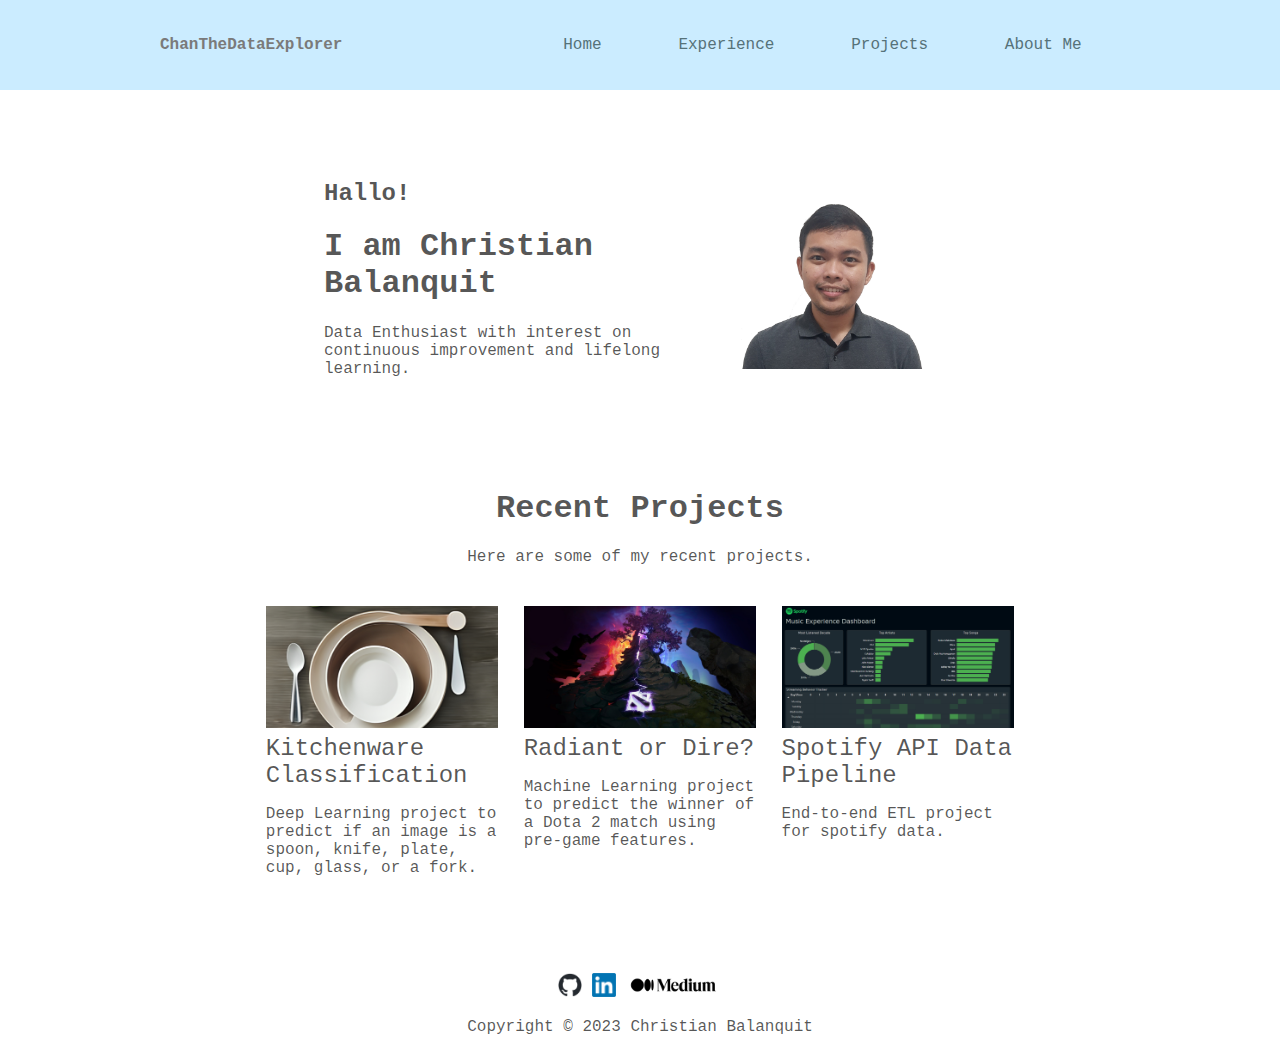
<file: index.html>
<!DOCTYPE html>
<html>

<head>
    <!-- Google tag (gtag.js) -->
    <script async src="https://www.googletagmanager.com/gtag/js?id=G-8TN2FYH6JR"></script>
    <script>
        window.dataLayer = window.dataLayer || [];
        function gtag(){dataLayer.push(arguments);}
        gtag('js', new Date());

        gtag('config', 'G-8TN2FYH6JR');
    </script>

    <title>Home: Christian Balanquit</title>
    <link rel="stylesheet" href="templates/main.css">
</head>

<style>

p {
    vertical-align: middle;
}

img {
    max-width: 100%;
}

.thumb {
    cursor: pointer;
    text-decoration: none;
    transition: all 0.2s ease-in-out;
    color: rgba(0, 0, 0, 0.658);
    font-size: 1.5em;
}

.thumb-content:hover {
    width: 100%;

    transform: scale(1.05);
    transition: all 0.2s ease-in-out;
}

.thumb:hover {
    background-color: #002a4e;
    color: rgb(255, 255, 255);
}

@media (max-width: 68em) {
    .intro-card {
        display: grid;
        grid-template-columns: repeat( 1, 1fr);

        margin-top: 10em;
        margin-bottom: 6em;
        margin-left: 10%;
        margin-right: 10%;

        align-items: center;
    }
    .intro-text {
        grid-column: 1;
        text-align: center;
    }
    .intro-image {
        grid-column: 1;
    }
    .intro-profile-image {
        display: none;
    }

    .thumb-content {
        margin-bottom: 0em;
    }

    .recent-content-container {
        display: grid;
        grid-template-columns: repeat( 1, 1fr);

        margin-bottom: 5em;
        margin-left: 10%;
        margin-right: 10%;
    }
    .recent-content-1 {
        grid-column: 1;
        margin-bottom: 2em;
    }
    .recent-content-2 {
        grid-column: 1;
        margin-bottom: 2em;
    }
    .recent-content-3 {
        grid-column: 1;
        margin-bottom: 2em;
    }
}

@media screen and (min-width: 68em) {
    .intro-card {
        display: grid;
        grid-template-columns: repeat( 5, 1fr);
        grid-column-gap: 2%;

        margin-top: 10em;
        margin-bottom: 6em;

        align-items: center;
    }
    .intro-text {
        grid-column: 1/4;
        text-align: left;
    }
    .intro-image {
        grid-column: 4/6;
    }
    .intro-profile-image {
        vertical-align: middle;
        width: 75%;
    }

    .thumb-content {
        margin-bottom: 0.5em;
    }

    .recent-content-container {
        display: grid;
        grid-template-columns: repeat( 5, 1fr);
        grid-column-gap: 2%;

        margin-bottom: 5em;
    }
    .recent-content-1 {
        grid-column: 2/3;
    }
    .recent-content-2 {
        grid-column: 3/4;
    }
    .recent-content-3 {
        grid-column: 4/5;
    }
}
</style>

<body>
    <header id="header" class="section-header">
        <div class="container main-menu">
            <nav class="navbar">
                <a class="logo" href='index.html'>ChanTheDataExplorer</a>
                <ul class="nav-menu">
                    <li class="menu-nav-list"><a class="active link" href="index.html">Home</a></li>
                    <li class="menu-nav-list"><a class="link" href="experience.html">Experience</a></li>
                    <li class="menu-nav-list"><a class="link" href="projects.html">Projects</a></li>
                    <!--
                        <li class="menu-nav-list"><a class="link" href="blogs.html">Blogs</a></li>
                        FOR NEXT IMPLEMENTATION
                    -->
                    <li class="menu-nav-list"><a class="link" href="about.html">About Me</a></li>
                </ul>
                <div class="hamburger">
                    <span class="bar"></span>
                    <span class="bar"></span>
                    <span class="bar"></span>
                </div>
            </nav>
        </div>
    </header>



    <section id="intro" class="section-contents">
        <div class="intro-card">
            <div class="intro-text">
                <h2>Hallo!</h2>
                <h1>I am Christian Balanquit</h1>
                <span class="paragraphs-intro">
                    <p>
                        Data Enthusiast with interest on continuous improvement and lifelong learning.
                    </p>
                </span>
            </div>
            <div class="intro-image">
                <img class="intro-profile-image" src="images/2x2_ChristianBalanquit.png">
            </div>
        </div>
    </section>

    <section id="contents" class="section-wrapper-content">

        <div class="project-home">

            <div class="content-header">
                <h1>Recent Projects</h1>
                <p>Here are some of my recent projects.</p>
            </div>

            <div class="recent-content-container">

                <div class="recent-content-1">
                    <div class="thumb-content">
                        <a class="thumb" href="https://github.com/ChanTheDataExplorer/mlzoomcamp_capstone1_chan.git" target="_blank">
                            <img class="content-image" src="images/kitchenware-image.jpg">
                            Kitchenware Classification
                        </a>
                    </div>
                    <p>
                        Deep Learning project to predict if an image is a spoon, knife, plate, cup, glass, or a fork.
                    </p>
                </div>

                <div class="recent-content-2">
                    <div class="thumb-content">
                        <a class="thumb" href="https://github.com/ChanTheDataExplorer/MLProject_Dota2" target="_blank">
                            <img class="thumb" src="images/radiant_dire.jpg">
                            Radiant or Dire?
                        </a>
                    </div>
                    <p>
                        Machine Learning project to predict the winner of a Dota 2 match using pre-game features.
                    </p>
                </div>

                <div class="recent-content-3">
                    <div class="thumb-content">
                        <a class="thumb" href="https://github.com/ChanTheDataExplorer/spotify-project-repo" target="_blank">
                            <img class="content-image" src="images/spotify-etl.jpg">
                            Spotify API Data Pipeline
                        </a>
                    </div>
                    <p>
                        End-to-end ETL project for spotify data.
                    </p>
                </div>
            </div>
        </div>
        
    </section>

    <!--FOR NEXT RELEASE
    <section id="content" class="section-wrapper-content">
        <div class="content-header">
            <h1>Recent Blogs</h1>
            <p>Under Construction.</p>
        </div>
    </section>

    
    <section id="connect" class="section-wrapper-content">
        <div class="content-header">
            <h1>Send a mail</h1>
            <p>Feel free to message me.</p>
        </div>
        <div class="connect-container">
            <div class="form-container">
                <div class="mail-form-top">
                    <div class="mail-form-info">
                        <label for="fname">Name:</label>
                        <input type="text" id="fname" name="fname">
                        <label for="fname">email:</label>
                        <input type="text" id="fname" name="fname">
                    </div>
                    <button>Send mail</button>
                </div>
                <div class="mail-form-message">
                    <textarea rows="10" cols="74" name="comment">
                    </textarea>
                </div>
            </div>
        </div>
    </section>
    -->

    <footer>
        <div class="footer-container">
            <div class="platform-container">
                <a class="platform-links" href="https://github.com/ChanTheDataExplorer" target="_blank">
                    <img class="platform-images" src="images/github.png">
                </a>
                <a class="platform-links" href="https://www.linkedin.com/in/cbbalanquit" target="_blank">
                    <img class="platform-images" src="images/linkedin.png">
                </a>
                <a class="platform-links" href="https://medium.com/@balanquitchristian13" target="_blank">
                    <img class="platform-images-medium" src="images/medium.png">
                </a>
            </div>
        </div>
        <p>Copyright © 2023 Christian Balanquit</p>
    </footer>

    <script src="scripts/main.js"></script>
</body>
</html>
</file>
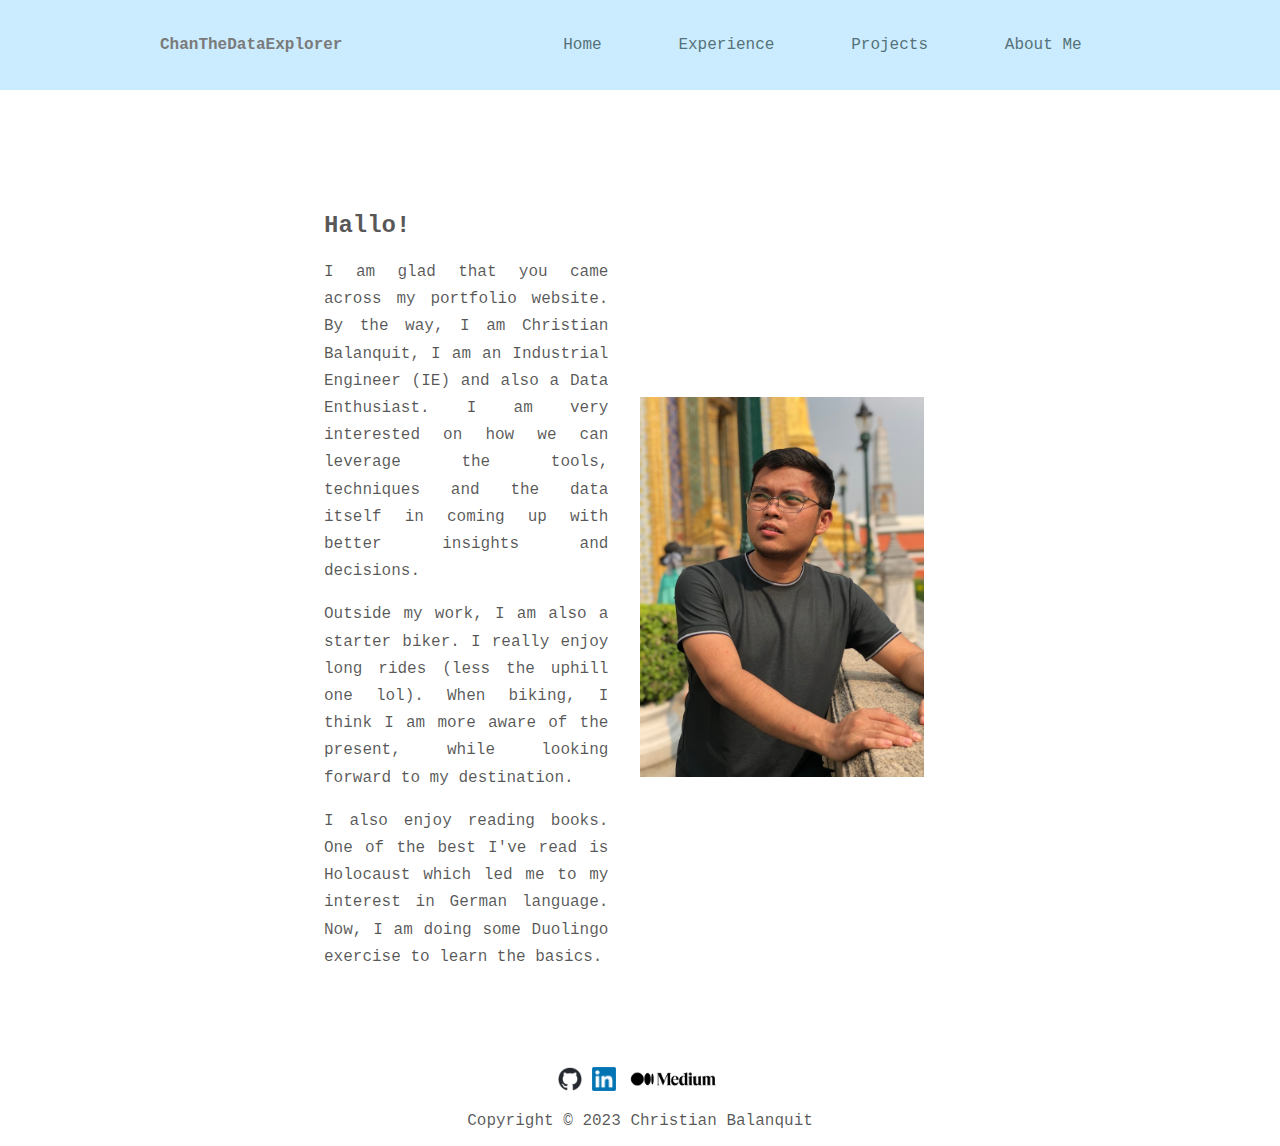
<file: about.html>
<!DOCTYPE html>
<html>
    <head>
        <!-- Google tag (gtag.js) -->
        <script async src="https://www.googletagmanager.com/gtag/js?id=G-8TN2FYH6JR"></script>
        <script>
            window.dataLayer = window.dataLayer || [];
            function gtag(){dataLayer.push(arguments);}
            gtag('js', new Date());

            gtag('config', 'G-8TN2FYH6JR');
        </script>

        <title>About Me: Christian Balanquit</title>
        <link rel="stylesheet" href="templates/main.css">
    </head>
    <style>
        @media (min-width: 68em) {
            .aboutme-personal {
                display: grid;
                width: 50%;
                grid-template-columns: 45% 50%;
                gap:5%;

                margin-top: 12em;
                margin-bottom: 5em;
                margin-inline: auto;
                
                justify-content: center;
                align-items: center;
            }

            .aboutme-personal-content {
                max-width: 100%;
                grid-column: 1;
                text-align:justify;

                line-height: 1.7em;
            }

            .aboutme-photo {
                grid-column: 2;
                height: auto;
                width: 90%
            }

            .aboutme-photo img {
                max-width: 100%;
            }
        }

        @media (max-width: 68em) {
            .aboutme-personal {
                display: block;
                width: 75%;

                margin-top: 30%;
                margin-bottom: 5em;
                margin-inline: auto;
                
                justify-content: center;
                align-items: center;

                font-size: 1.5em;
            }

            .aboutme-personal-content {
                text-align:justify;

                line-height: 1.2em;

                justify-content: center;
                align-items: center;
            }

            .aboutme-photo {
                width: 100%;
                justify-content: center;
                align-items: center;
            }

            .aboutme-photo img {
                max-width: 100%;
                justify-content: center;
                align-items: center;
            }
        }
        
    </style>
    <body>
        <!--Header-->
        <header id="header" class="section-header">
            <div class="container main-menu">
                <nav class="navbar">
                    <a class="logo" href='index.html'>ChanTheDataExplorer</a>
                    <ul class="nav-menu">
                        <li class="menu-nav-list"><a class="active link" href="index.html">Home</a></li>
                        <li class="menu-nav-list"><a class="link" href="experience.html">Experience</a></li>
                        <li class="menu-nav-list"><a class="link" href="projects.html">Projects</a></li>
                        <!--
                            <li class="menu-nav-list"><a class="link" href="blogs.html">Blogs</a></li>
                            FOR NEXT IMPLEMENTATION
                        -->
                        <li class="menu-nav-list"><a class="link" href="about.html">About Me</a></li>
                    </ul>
                    <div class="hamburger">
                        <span class="bar"></span>
                        <span class="bar"></span>
                        <span class="bar"></span>
                    </div>
                </nav>
            </div>
        </header>

        <!--About Me-->
        <section id="content" class="section-wrapper-content">
            <div class="aboutme-personal">
                <div class="aboutme-personal-content">
                    <h2>
                        Hallo!
                    </h2>
                    <p>
                        I am glad that you came across my portfolio website. 
                        By the way, I am Christian Balanquit, I am an Industrial Engineer (IE) and
                        also a Data Enthusiast. I am very interested on how we can leverage the tools, 
                        techniques and the data itself in coming up with better insights and decisions.
                    </p>
                    <p>
                        Outside my work, I am also a starter biker. I really enjoy long rides (less the uphill one  lol).
                        When biking, I think I am more aware of the present, while looking forward to my destination.

                    </p>
                    <p>
                        I also enjoy reading books. One of the best I've read is Holocaust which led me to my interest 
                        in German language. Now, I am doing some Duolingo exercise to learn the basics.
                    </p>
                </div>
                <div class = "aboutme-photo">
                    <img class="aboutme-image" src="images/chan_image.jpg">
                </div>
            </div>
        </section>

        <footer>
            <div class="footer-container">
                <div class="platform-container">
                    <a class="platform-links" href="https://github.com/ChanTheDataExplorer" target="_blank">
                        <img class="platform-images" src="images/github.png">
                    </a>
                    <a class="platform-links" href="https://www.linkedin.com/in/cbbalanquit" target="_blank">
                        <img class="platform-images" src="images/linkedin.png">
                    </a>
                    <a class="platform-links" href="https://medium.com/@balanquitchristian13" target="_blank">
                        <img class="platform-images-medium" src="images/medium.png">
                    </a>
                </div>
            </div>
            <p>Copyright © 2023 Christian Balanquit</p>
        </footer>

        <script src="scripts/main.js"></script>
    </body>
</html>
</file>
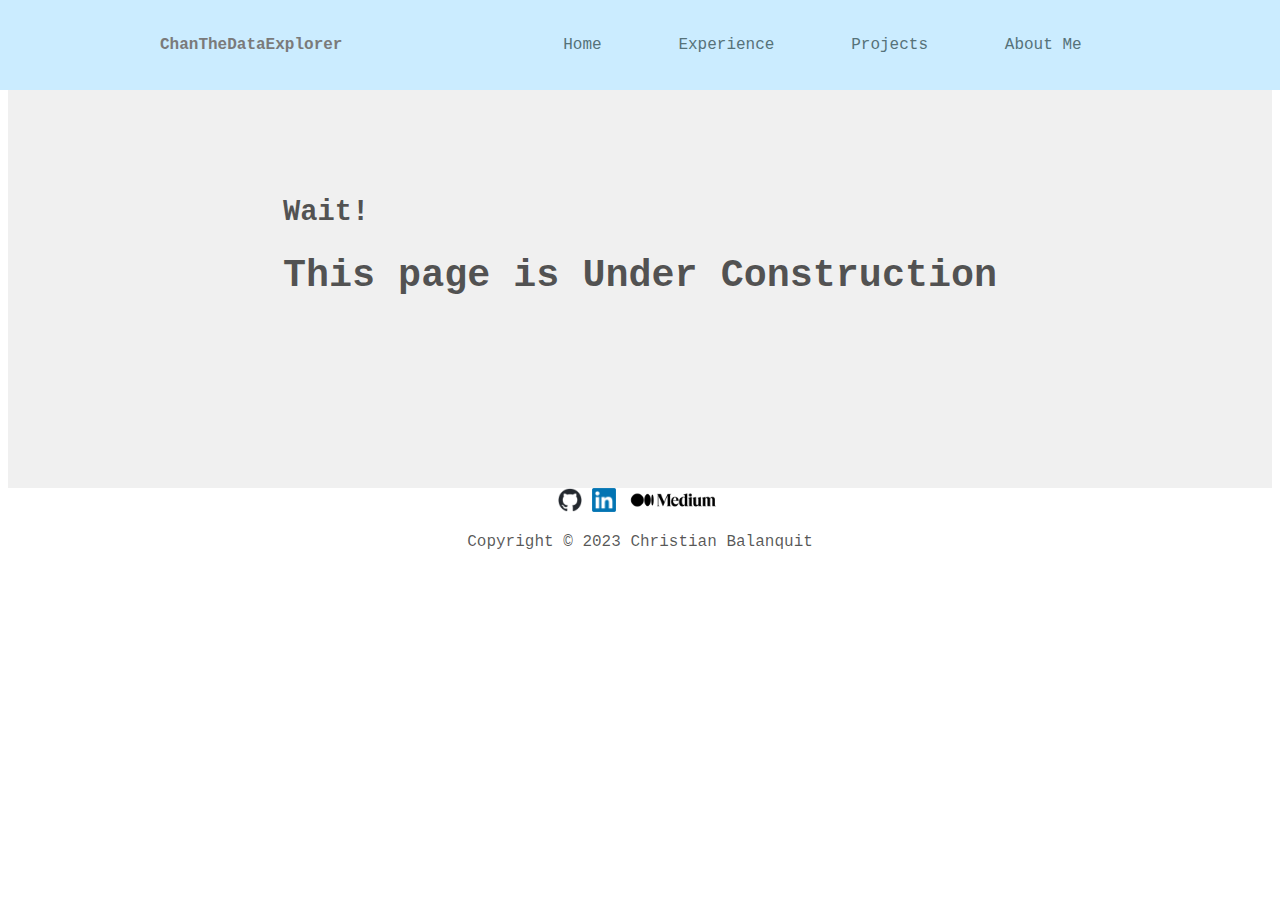
<file: blogs.html>
<!DOCTYPE html>
<html>
    <head>
        <!-- Google tag (gtag.js) -->
        <script async src="https://www.googletagmanager.com/gtag/js?id=G-8TN2FYH6JR"></script>
        <script>
            window.dataLayer = window.dataLayer || [];
            function gtag(){dataLayer.push(arguments);}
            gtag('js', new Date());

            gtag('config', 'G-8TN2FYH6JR');
        </script>

        <title>Blogs: Christian Balanquit</title>
        <link rel="stylesheet" href="templates/main.css">
        <meta name="viewport" content="width=device-width, initial-scale=1">
    </head>
    <body>
        <!--Header-->
        <header id="header" class="section-header">
            <div class="container main-menu">
                <nav class="navbar">
                    <a class="logo" href='index.html'>ChanTheDataExplorer</a>
                    <ul class="nav-menu">
                        <li class="menu-nav-list"><a class="active link" href="index.html">Home</a></li>
                        <li class="menu-nav-list"><a class="link" href="experience.html">Experience</a></li>
                        <li class="menu-nav-list"><a class="link" href="projects.html">Projects</a></li>
                        <!--
                            <li class="menu-nav-list"><a class="link" href="blogs.html">Blogs</a></li>
                            FOR NEXT IMPLEMENTATION
                        -->
                        <li class="menu-nav-list"><a class="link" href="about.html">About Me</a></li>
                    </ul>
                    <div class="hamburger">
                        <span class="bar"></span>
                        <span class="bar"></span>
                        <span class="bar"></span>
                    </div>
                </nav>
            </div>
        </header>

        <!--Intro-->
        <section id="under-construction" class="section-wrapper">
            <div class="under-construction-card">
                <div class="card-content">
                    <h2>Wait!</h2>
                    <h1>This page is Under Construction</h1>
                </div>
            </div>
        </section>

        <footer>
            <div class="footer-container">
                <div class="platform-container">
                    <a class="platform-links" href="https://github.com/ChanTheDataExplorer" target="_blank">
                        <img class="platform-images" src="images/github.png">
                    </a>
                    <a class="platform-links" href="https://www.linkedin.com/in/cbbalanquit" target="_blank">
                        <img class="platform-images" src="images/linkedin.png">
                    </a>
                    <a class="platform-links" href="https://medium.com/@balanquitchristian13" target="_blank">
                        <img class="platform-images-medium" src="images/medium.png">
                    </a>
                </div>
            </div>
            <p>Copyright © 2023 Christian Balanquit</p>
        </footer>

        <script src="scripts/main.js"></script>
    </body>
</html>
</file>
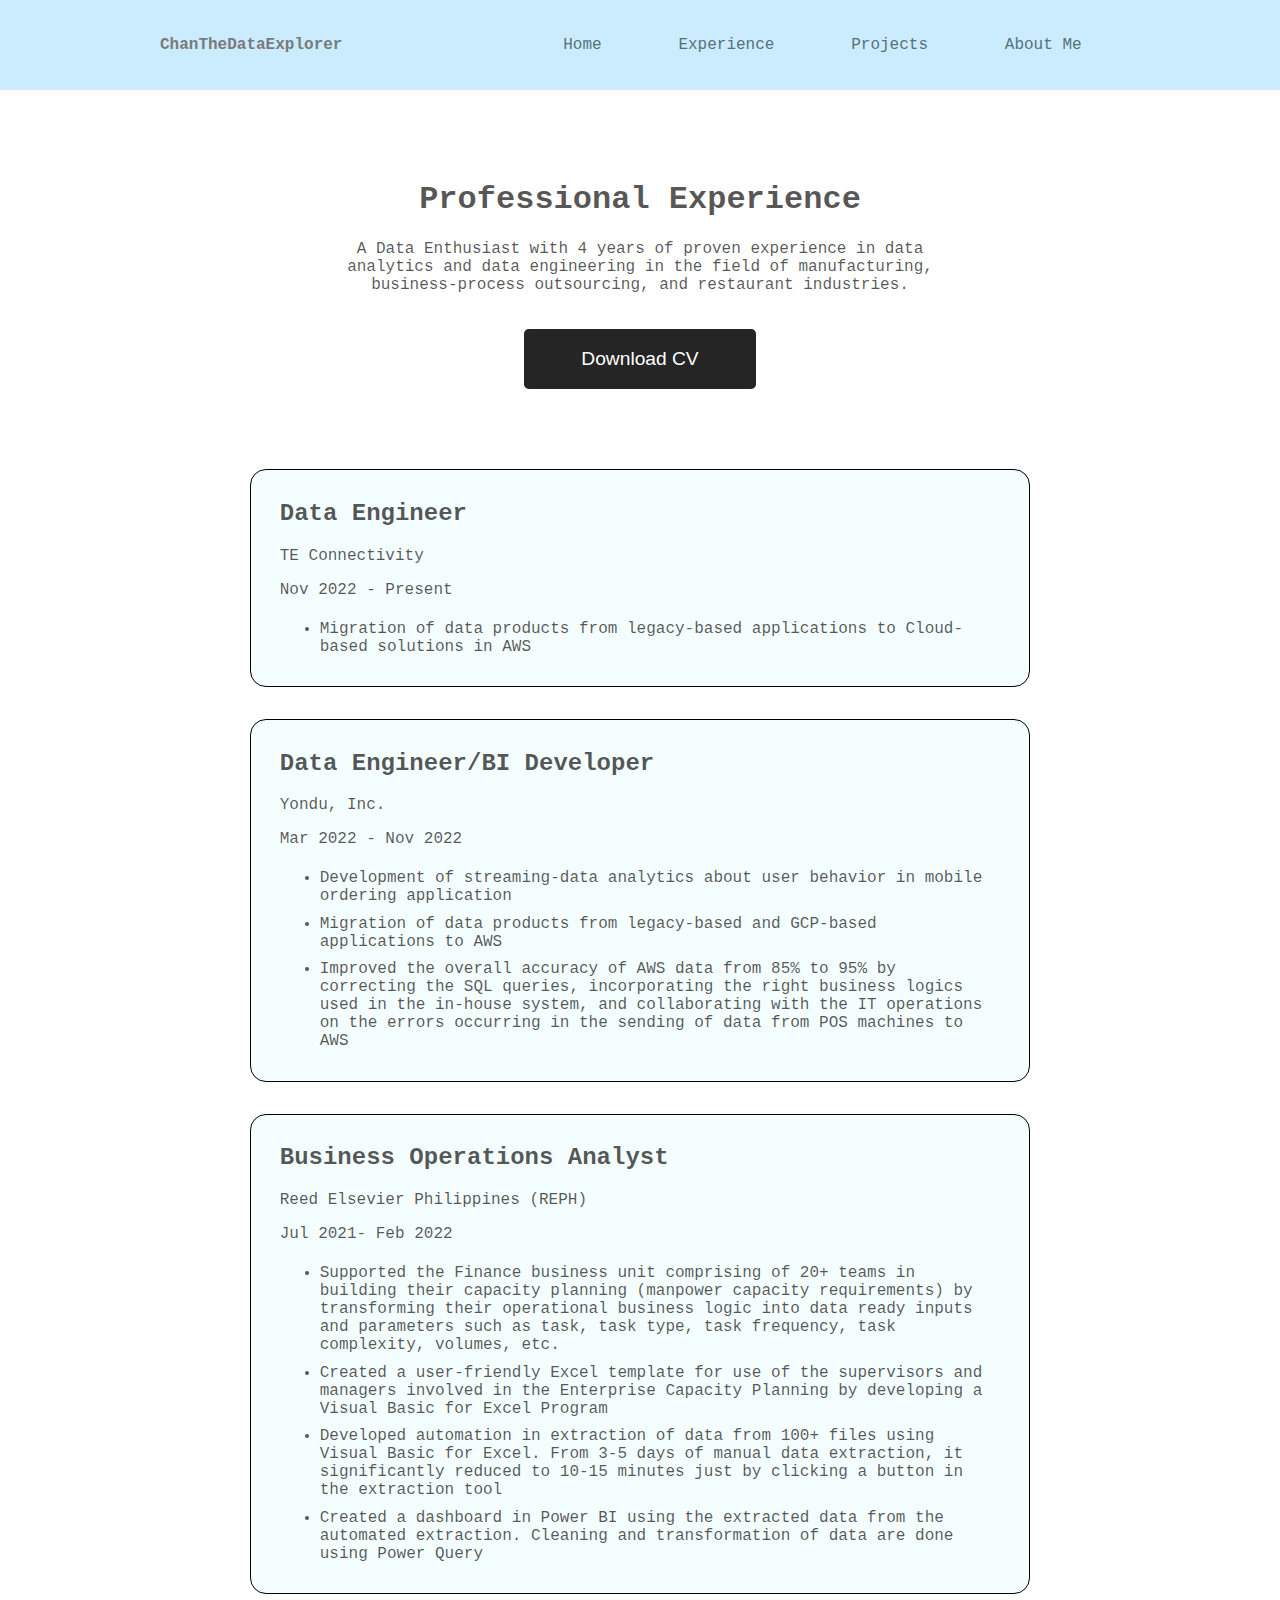
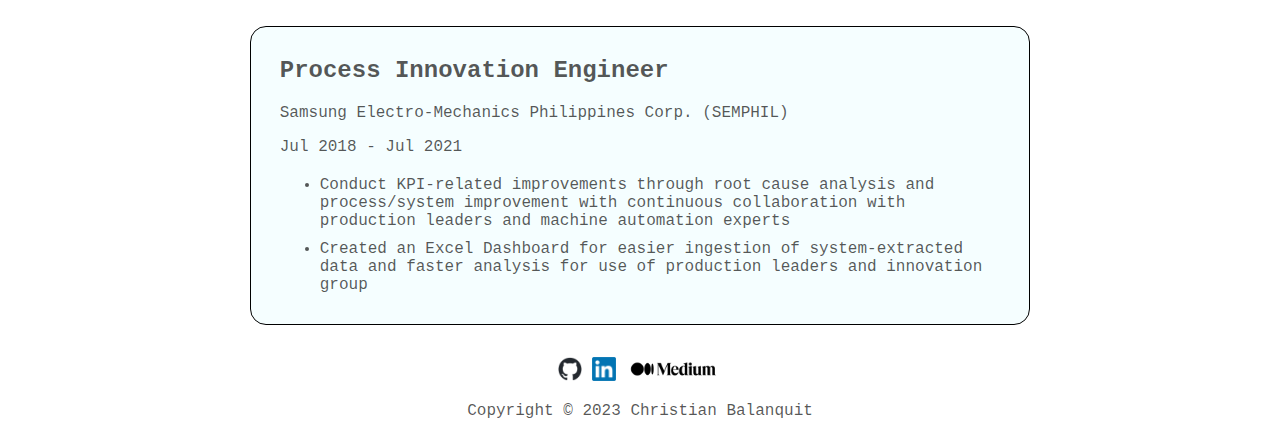
<file: experience.html>
<!DOCTYPE html>
<html>
<head>
	<!-- Google tag (gtag.js) -->
    <script async src="https://www.googletagmanager.com/gtag/js?id=G-8TN2FYH6JR"></script>
    <script>
        window.dataLayer = window.dataLayer || [];
        function gtag(){dataLayer.push(arguments);}
        gtag('js', new Date());

        gtag('config', 'G-8TN2FYH6JR');
    </script>
	
	<title>Experience: Christian Balanquit</title>
	<link rel="stylesheet" href="templates/main.css">
</head>

<style>
	.work-experience {
		background-color: #f5feff;
		border-width: 1px;
		border-style: solid;
		border-color: black;
		border-radius: 1em;
		
		display: flex;
		width: 60%;

		padding: 0.6em;
		
		margin-inline: auto;
		margin-bottom: 2em;

		justify-content: center;
	}

	.work-experience-content {
		text-align:left;
		width: 95%;
	}

	.work-experience li {
		padding-top: 0.3em;
		padding-bottom: 0.3em;
	}

	.resume-button {
		display: inline-block;

		background-color:#252525;
		border-radius: 0.25em;
		border: none;
		color: white;

		padding: 1em 3em;
		margin-top: 1em;

		text-align: center;
		text-decoration: none;
		
		font-size: 1.2em;
	}

	.resume-button:hover {
		background-color: #dadada;
		color:#252525;
		cursor: pointer;
		}
	
	@media screen and (max-width: 68em) {
		.work-experience {
			width: 90%;
			padding: 0 em;
		}

		.work-experience-content {
			line-height: 1.4em;
		}
	}
</style>

<body>
	<header id="header" class="section-header">
		<div class="container main-menu">
			<nav class="navbar">
				<a class="logo" href='index.html'>ChanTheDataExplorer</a>
				<ul class="nav-menu">
					<li class="menu-nav-list"><a class="active link" href="index.html">Home</a></li>
					<li class="menu-nav-list"><a class="link" href="experience.html">Experience</a></li>
					<li class="menu-nav-list"><a class="link" href="projects.html">Projects</a></li>
					<!--
						<li class="menu-nav-list"><a class="link" href="blogs.html">Blogs</a></li>
						FOR NEXT IMPLEMENTATION
					-->
					<li class="menu-nav-list"><a class="link" href="about.html">About Me</a></li>
				</ul>
				<div class="hamburger">
					<span class="bar"></span>
					<span class="bar"></span>
					<span class="bar"></span>
				</div>
			</nav>
		</div>
	</header>

	<!--Intro-->
	<section id="intro" class="section-wrapper">
		<div class="intro-card">
			<h1>Professional Experience</h1>
			<span class="paragraphs-info">
				<p>
					A Data Enthusiast with 4 years of proven experience in data analytics and data engineering in the 
					field of manufacturing, business-process outsourcing, and restaurant industries.
				</p>
			</span>
			<a class="resume" href="https://drive.google.com/file/d/11ix_01EbImVqavXc7K7R-RgRxU2Tk4lI/view?usp=sharing" target="_blank">
				<button class="resume-button">Download CV</button>
			</a>
			
		</div>
	</section>

	<!--Career-->
	<section id="content" class="section-wrapper-content">
		<div class="work-experience">
			<div class="work-experience-content">
				<h2>Data Engineer</h2>
				<p>TE Connectivity</p>
				<p>Nov 2022 - Present</p>
				<ul>
					<li>
						Migration of data products from legacy-based applications to Cloud-based solutions in AWS
					</li>
				</ul>	
			</div>
		</div>
		<div class="work-experience">
			<div class="work-experience-content">
				<h2>Data Engineer/BI Developer</h2>
				<p>Yondu, Inc.</p>
				<p>Mar 2022 - Nov 2022</p>
				<ul>
					<li>
						Development of streaming-data analytics about user behavior in mobile ordering application
					</li>
					<li>
						Migration of data products from legacy-based and GCP-based applications to AWS
					</li>
					<li>
						Improved the overall accuracy of AWS data from 85% to 95% by correcting the SQL queries,
						incorporating the right business logics used in the in-house system, and collaborating with the IT
						operations on the errors occurring in the sending of data from POS machines to AWS
					</li>
				</ul>
			</div>
		</div>
		<div class="work-experience">
			<div class="work-experience-content">
				<h2>Business Operations Analyst</h2>
				<p>Reed Elsevier Philippines (REPH)</p>
				<p>Jul 2021- Feb 2022</p>
				<ul>
					<li>
						Supported the Finance business unit comprising of 20+ teams in building their capacity planning
						(manpower capacity requirements) by transforming their operational business logic into data ready
						inputs and parameters such as task, task type, task frequency, task complexity, volumes, etc.
					</li>
					<li>Created a user-friendly Excel template for use of the supervisors and managers involved in the
						Enterprise Capacity Planning by developing a Visual Basic for Excel Program
					</li>
					<li>
						Developed automation in extraction of data from 100+ files using Visual Basic for Excel. From 3-5 days
						of manual data extraction, it significantly reduced to 10-15 minutes just by clicking a button in the
						extraction tool
					</li>
					<li>
						Created a dashboard in Power BI using the extracted data from the automated extraction. Cleaning
						and transformation of data are done using Power Query
					</li>
				</ul>
			</div>
		</div>
		<div class="work-experience">
			<div class="work-experience-content">
				<h2>Process Innovation Engineer</h2>
				<p>Samsung Electro-Mechanics Philippines Corp. (SEMPHIL)</p>
				<p>Jul 2018 - Jul 2021</p>
				<ul>
					<li>
						Conduct KPI-related improvements through root cause analysis and process/system improvement with
						continuous collaboration with production leaders and machine automation experts
					</li>
					<li>
						Created an Excel Dashboard for easier ingestion of system-extracted data and faster analysis for use of
						production leaders and innovation group
					</li>
				</ul>
			</div>
		</div>
	</section>

			<footer>
                <div class="footer-container">
                    <div class="platform-container">
                        <a class="platform-links" href="https://github.com/ChanTheDataExplorer" target="_blank">
                            <img class="platform-images" src="images/github.png">
                        </a>
                        <a class="platform-links" href="https://www.linkedin.com/in/cbbalanquit" target="_blank">
                            <img class="platform-images" src="images/linkedin.png">
                        </a>
                        <a class="platform-links" href="https://medium.com/@balanquitchristian13" target="_blank">
                            <img class="platform-images-medium" src="images/medium.png">
                        </a>
                    </div>
                </div>
                <p>Copyright © 2023 Christian Balanquit</p>
            </footer>
		
			<script src="scripts/main.js"></script>
    </body>
</html>
</file>
<file: templates/main.css>
/* Add gridlines */
/*
* { 
    border: 1px solid black; 
    box-sizing: border-box;
  }
/**/
body {
    height: 100%;
    position: relative;
    background-color: #ffffff;
    margin-bottom: 0px;

    font-family: 'Courier New', Courier, monospace;
    color: rgba(0, 0, 0, 0.658);
}

.content-header {
    text-align: center;
    margin-bottom: 2.5em;
}

#under-construction {
    background-color: #f0f0f0;
    font-size: 1.2em;
}

    .under-construction-card {
        display: flex;
        gap: 20px;

        justify-content:center;
        align-items: center;
        
        height: 25em;
    }

#header {
    display: flex;
    width: 100%;
    height: 10%;
    background-color: #cbecff;

    position: fixed;
    top: 0;
    left: 0;
    right: 0;

    align-items: center;
}

/* Top Navigation */
.main-menu {
    display: flex;
    width: 75%;

    justify-content: space-between;
    align-items: center;
    margin-inline: auto;
}

.navbar {
    width: 100%;
    display: flex;

    justify-content: space-between;
    align-items: center;
}

.navbar .logo {
    font-size: 1.0em;
    font-weight: bold;
    color: #7a7a7a;
}

.navbar a {
    text-decoration: none;
    color:#002b36
}

.nav-menu {
    display: flex;
    list-style-type: none;
    justify-content: space-between;
    
    margin-block: auto;
    margin-right: 0;
    padding: 0;
}

.nav-menu .menu-nav-list {
    padding-inline: 2.4em;
    opacity: 1;

    list-style-type: none;
    text-decoration: none;

    transition: all 0.5s ease-in-out;
}

.menu-nav-list a {
    text-decoration: none;
    color:#567279
}

.menu-nav-list:hover a {
    color: #ea4f4c;
}

.hamburger {
    display: none;
}

.bar {
    display: block;
    width: 1.5em;
    height: 0.12em;
    margin: 0.15em 0;
    transition: all 0.3s ease;
    background-color: black;
}

@media screen and (max-width: 68em) {
    body {
        font-size: 1.6em;
    }

    .hamburger {
        display: block;
        cursor: pointer;
    }

    .hamburger.active .bar:nth-child(2){
        opacity: 0;
    }
    .hamburger.active .bar:nth-child(1){
        transform: translateY(8px) rotate(45deg);
    }
    .hamburger.active .bar:nth-child(3){
        transform: translateY(-8px) rotate(-45deg);
    }

    .nav-menu {
        position: fixed;
        right: -100%;
        top: 10%;
        gap: 0;
        flex-direction: column;
        background-color: #e2f4ff;
        width: 100%;
        text-align: center;
        transition: 0.3s;

        font-size: 1.5em;
    }

    .nav-menu .menu-nav-list {
        margin: 16px 0;
    }

    .nav-menu.active {
        right:0;
    }
}

/* BODY */
#intro {
    width: 50%;
    
    margin-top: 10em;
    margin-bottom: 5em;
    margin-inline: auto;

    justify-content: center;
    align-items: center;
    text-align: center;
}

.intro-card {
    display: inline-block;
    margin-inline: auto;
    justify-content: center;
    text-align: center
}

@media screen and (max-width: 68em) {
    #intro {
        width: 90%;
        margin-top: 30%;
        font-size: 120%;
    }
}
  
footer {
    position: relative;
    bottom: 0em;
    width: 100%;
    text-align: center;
    
    }

.footer-container {
    display: flex;
    justify-content: center;

    width: 15%;

    gap:50px;
    margin-bottom: 2m;
    margin-left: auto;
    margin-right: auto;
}

.platform-links {
    cursor: pointer;
    text-decoration: none;
    transition: all 0.5s ease-in-out;
}

.platform-images {
    height: 1.5em;
}

.platform-images-medium {
    height: 1.5em;
}

footer p {
    font-size: 1em;
}

@media screen and (max-width: 68em) {
    .platform-images {
        height: 2em;
    }
    .platform-images-medium {
        height: 1.5em;
    }
    footer p {
        font-size: 0.5em;
    }
}

/* FOR NEXT IMPLEMENTATION
#connect {
    background-color: #002b36;
    color:#e1f9ff;

    padding: 50px;
}

    #connect .content-header {
        margin-bottom: 50px;
    }

    .connect-container {
        display:flex;
        justify-content:center;
        align-items: center;
        
        font-size: 0.8em;
        gap: 120px;
    }

        .mail-form-top {
            display:flex;
            padding: 5px;
            gap: 15px;

            font-size: 1.1em;
            margin-bottom: 1em;
        }

        input {
            border-radius: 5px;
            height: 1.5em;
        }
*/
</file>
